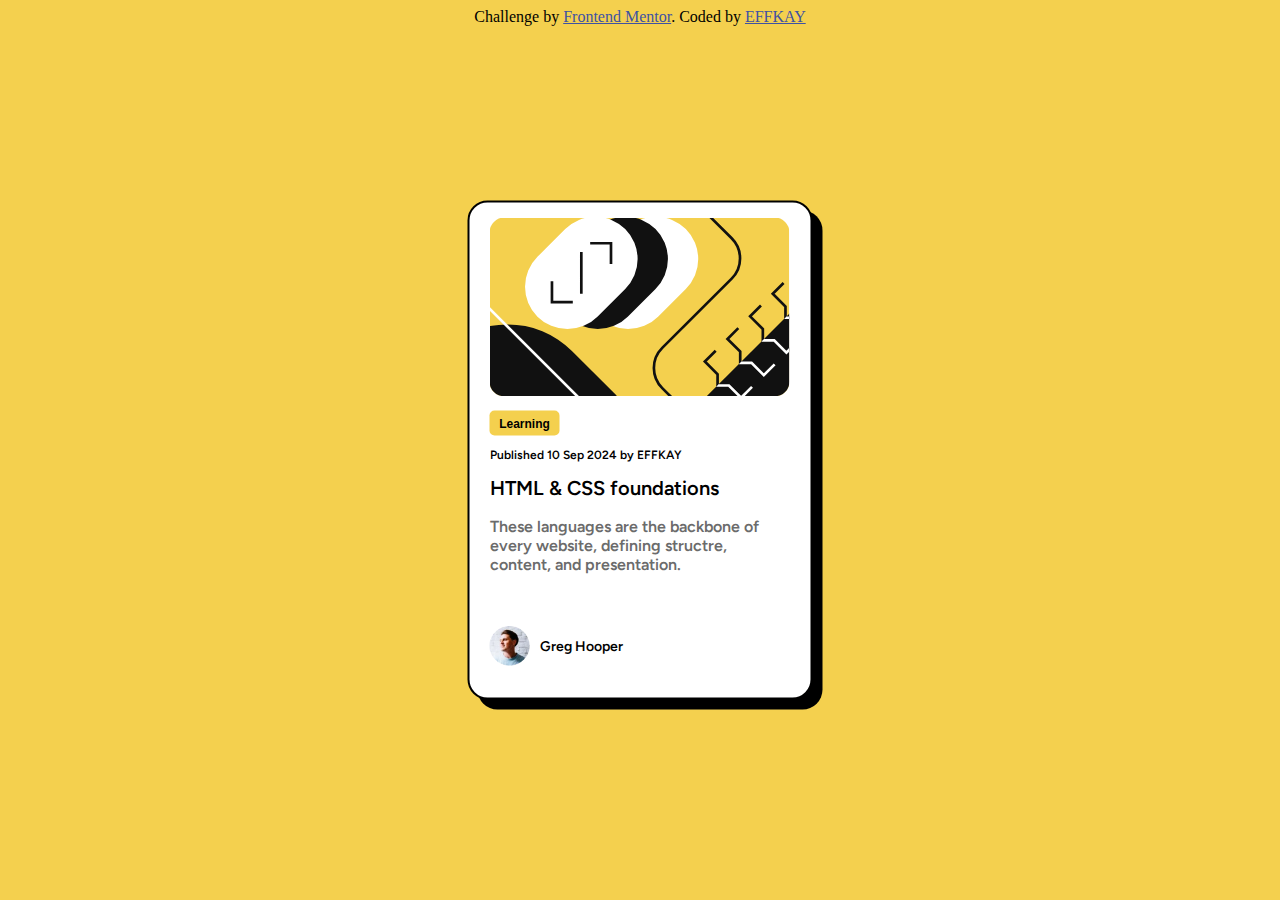
<file: index.html>
<!DOCTYPE html>
<html lang="en">
<head>
  <meta charset="UTF-8">
  <meta name="viewport" content="width=device-width, initial-scale=1.0"> 
  <meta >

  
  <title>Frontend Mentor | Blog preview card</title>
  <link rel="stylesheet" href="style.css">
</head>
<body>
  <div class="card">
    <img src="./assets/images/illustration-article.svg" class="img">
    <button>Learning</button>
    <h3>Published 10 Sep 2024 by EFFKAY</h3>
    <h1>HTML & CSS foundations</h1>
    <p class="text">These languages are the backbone of every website, defining structre, content, and presentation.</p>

    <div class="avatar">
      <img src="./assets/images/image-avatar.webp" alt="img-auteur">
      <p class="name">Greg Hooper</p>
    </div>
  </div>
  <div class="attribution">
    Challenge by <a href="https://www.frontendmentor.io?ref=challenge" target="_blank">Frontend Mentor</a>. 
    Coded by <a href="https://github.com/effkay12">EFFKAY</a></div>
</body>
</html>
</file>
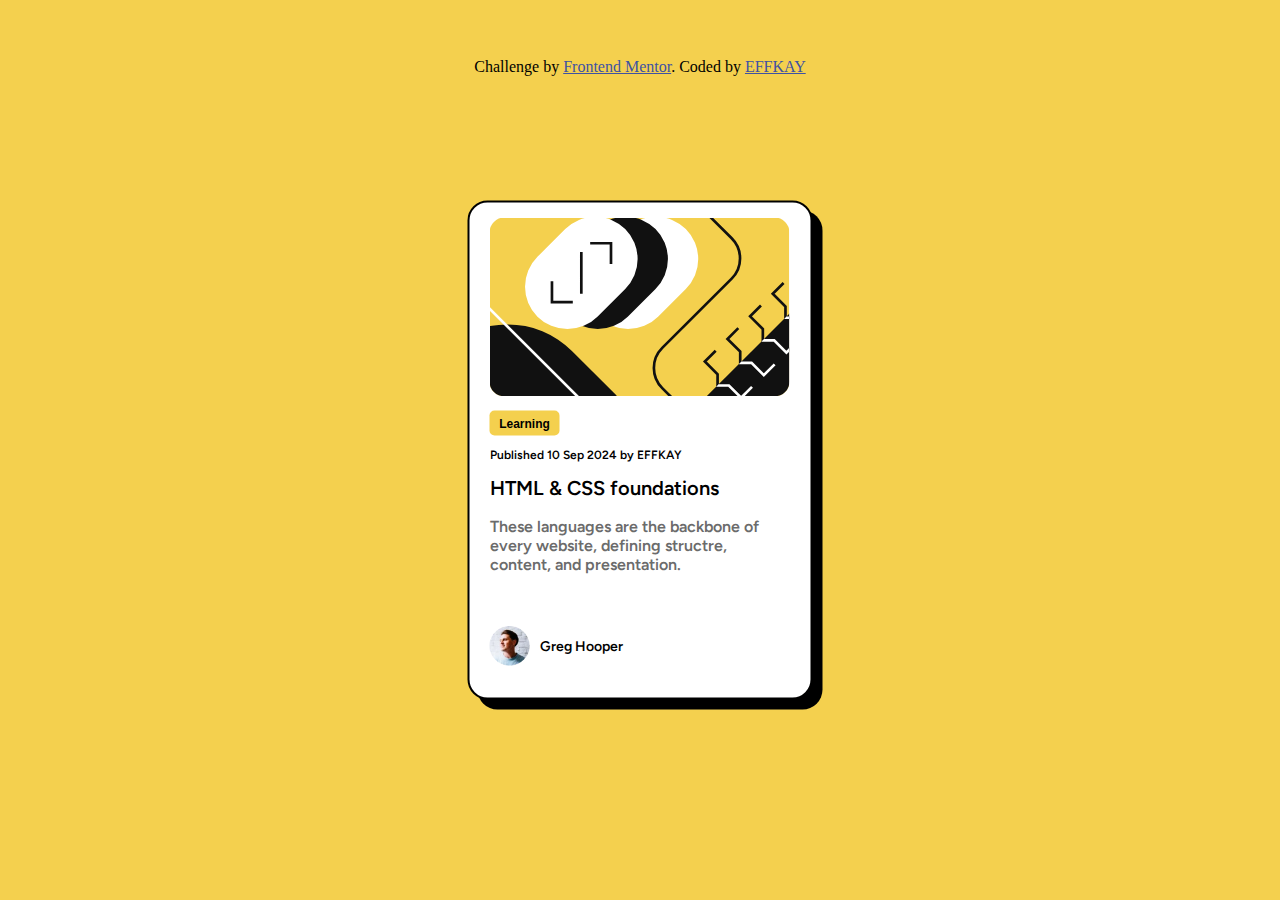
<file: u.html>
<!DOCTYPE html>
<html lang="en">
<head>
  <meta charset="UTF-8">
  <meta name="viewport" content="width=device-width, initial-scale=1.0"> 
  <meta >

  
  <title>Frontend Mentor | Blog preview card</title>
  <link rel="stylesheet" href="u.css">
</head>
<body>
  <div class="card">
    <img src="./assets/images/illustration-article.svg" class="img">
    <button>Learning</button>
    <h3>Published 10 Sep 2024 by EFFKAY</h3>
    <h1>HTML & CSS foundations</h1>
    <p class="text">These languages are the backbone of every website, defining structre, content, and presentation.</p>

    <div class="avatar">
      <img src="./assets/images/image-avatar.webp" alt="img-auteur">
      <p class="name">Greg Hooper</p>
    </div>
  </div>
  <div class="attribution">
    Challenge by <a href="https://www.frontendmentor.io?ref=challenge" target="_blank">Frontend Mentor</a>. 
    Coded by <a href="https://github.com/effkay12">EFFKAY</a></div>
</body>
</html>
</file>
<file: style.css>
@font-face {    
    font-family: Figtree;
    src: url(assets/fonts/static/Figtree-SemiBold.ttf);
}
body {
    font-family: "Figtree";
    display: flex;
    align-items: center;
    justify-content: center;
    background: hsl(47, 88%, 63%);
}
.card{
    position: absolute;
    top: 50%;
    left: 50%;
    transform: translate(-50%,-50%);
    padding: 15px 1px 0px 20px;
    background: white;
    width: 320px;
    height: 480px;
    border: black solid 2px;
    border-radius: 20px;
    box-shadow: 10px 10px black;
}
.card .img{
    border-radius: 15px;
    max-width: 300px;
    max-height: 288px;
}
.card button {
    margin-top: 10px;
    background: hsl(47, 88%, 63%);
    border: none;
    border-radius: 5px;
    width: 70px;
    height: 25px;
    font-weight: 900;
    font-size: 12px;
}
.card h3 {
    font-size: 12px;
}
.card h1 {
    font-weight: 800;
    font-size: 20px;
}
.card .text{
    padding: 1px 20px 0px 0px;
    font-size: 16px;
    color: hsl(0, 0%, 42%);
}
.avatar{
    align-items: center;
    margin-top: 50px;
    display: flex;
    gap: 10px;
    font-weight: 500;
    font-size: 14px;
}
.avatar img {
    width: 40px;
    height: 40px;
}
.attribution {
    font-size: 16px; 
    font-family: Outfit-Bold;
}
.attribution a { 
   color: hsl(228, 45%, 44%);
}
</file>
<file: u.css>
@font-face {    
    font-family: Figtree;
    src: url(assets/fonts/static/Figtree-SemiBold.ttf);
}
body {
    font-family: "Figtree";
    display: flex;
    align-items: center;
    justify-content: center;
    background: hsl(47, 88%, 63%);
}
.card{
    position: absolute;
    top: 50%;
    left: 50%;
    transform: translate(-50%,-50%);
    padding: 15px 1px 0px 20px;
    background: white;
    width: 320px;
    height: 480px;
    border: black solid 2px;
    border-radius: 20px;
    box-shadow: 10px 10px black;
}
.card .img{
    border-radius: 15px;
    max-width: 300px;
    max-height: 288px;
}
.card button {
    margin-top: 10px;
    background: hsl(47, 88%, 63%);
    border: none;
    border-radius: 5px;
    width: 70px;
    height: 25px;
    font-weight: 900;
    font-size: 12px;
}
.card h3 {
    font-size: 12px;
}
.card h1 {
    font-weight: 800;
    font-size: 20px;
}
.card .text{
    padding: 1px 20px 0px 0px;
    font-size: 16px;
    color: hsl(0, 0%, 42%);
}
.avatar{
    align-items: center;
    margin-top: 50px;
    display: flex;
    gap: 10px;
    font-weight: 500;
    font-size: 14px;
}
.avatar img {
    width: 40px;
    height: 40px;
}
.attribution {
    font-size: 16px; 
    text-align: center;
    font-family: Outfit-Bold;
    margin: 50px 0px ;
}
.attribution a { 
   color: hsl(228, 45%, 44%);
}
</file>
